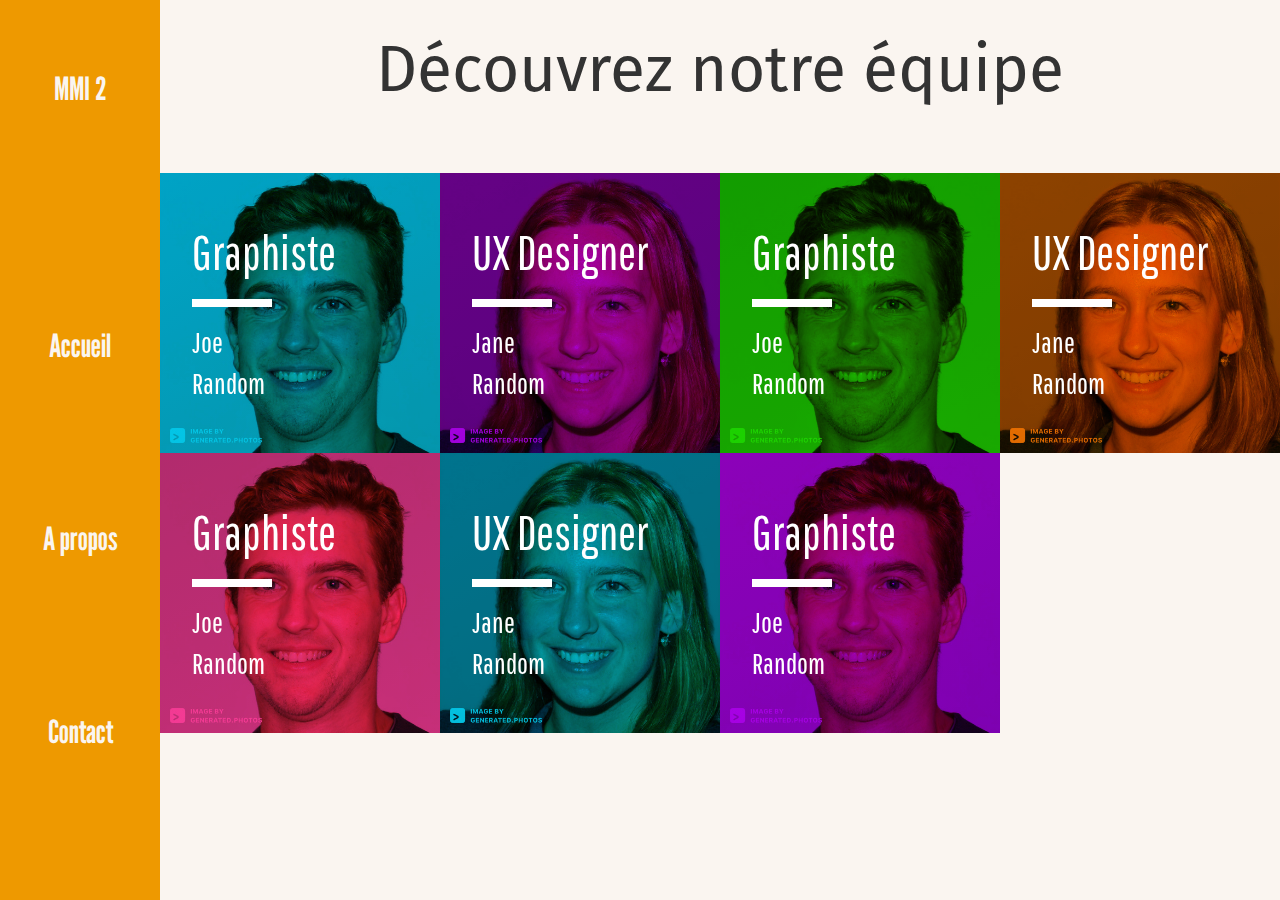
<file: index.html>
<!DOCTYPE html>
<html lang="fr" dir="ltr">
  <head>
    <meta charset="utf-8">
    <meta name="viewport" content="width=device-width, initial-scale=1">
    <title>MMI2 -- About Us</title>
    <link rel="stylesheet" href="css/uikit.min.css" />
    <link rel="stylesheet" href="style.css" />

    <link rel="preconnect" href="https://fonts.googleapis.com">
    <link rel="preconnect" href="https://fonts.gstatic.com" crossorigin>
    <link href="https://fonts.googleapis.com/css2?family=Anton&family=Bellota&family=Cabin+Condensed:wght@500&family=Fira+Sans:wght@500&family=League+Gothic&family=Monoton&family=Oswald:wght@500&family=Pathway+Gothic+One&family=Titillium+Web:wght@300&display=swap" rel="stylesheet">

<!-- UIkit JS -->
    <script src="js/uikit.min.js"></script>
    <script src="js/uikit-icons.min.js"></script>
  </head>
  <body>

    <nav>
      <ul>
        <li><a href="index.html">MMI 2</a></li>
        <li><a href="index.html">Accueil</a></li>
        <li><a href="index.html">A propos</a></li>
        <li><a href="index.html">Contact</a></li>
      </ul>
    </nav>

    <main>
      <h1>Découvrez notre équipe</h1>
      <div class="uk-grid-collapse uk-child-width-1-2@m uk-child-width-1-4@l" uk-grid>

          <a class="person cyan-gradient" href="fiche_joe.html">
              <img class="portrait" src="img/photo_joe.jpg">
              <div class="identity">
                <h2>Graphiste</h2>
                <h3>Joe<br>Random</h3>
              </div>
          </a>

          <a class="person violet-gradient" href="fiche_jane.html">
            <img class="portrait" src="img/photo_jane.jpg">
            <div class="identity">
              <h2>UX Designer</h2>
              <h3>Jane<br>Random</h3>
            </div>
          </a>


          <a class="person green-gradient" href="fiche_joe.html">
              <img class="portrait" src="img/photo_joe.jpg">
              <div class="identity">
                <h2>Graphiste</h2>
                <h3>Joe<br>Random</h3>
              </div>
          </a>

          <a class="person orange-gradient" href="fiche_jane.html">
            <img class="portrait" src="img/photo_jane.jpg">
            <div class="identity">
              <h2>UX Designer</h2>
              <h3>Jane<br>Random</h3>
            </div>
          </a>

          <a class="person rose-gradient" href="fiche_joe.html">
              <img class="portrait" src="img/photo_joe.jpg">
              <div class="identity">
                <h2>Graphiste</h2>
                <h3>Joe<br>Random</h3>
              </div>
          </a>

          <a class="person cyan-gradient" href="fiche_jane.html">
            <img class="portrait" src="img/photo_jane.jpg">
            <div class="identity">
              <h2>UX Designer</h2>
              <h3>Jane<br>Random</h3>
            </div>
          </a>

          <a class="person violet-gradient" href="fiche_joe.html">
              <img class="portrait" src="img/photo_joe.jpg">
              <div class="identity">
                <h2>Graphiste</h2>
                <h3>Joe<br>Random</h3>
              </div>
          </a>





      </div>
    </main>
  </body>
</html>
</file>
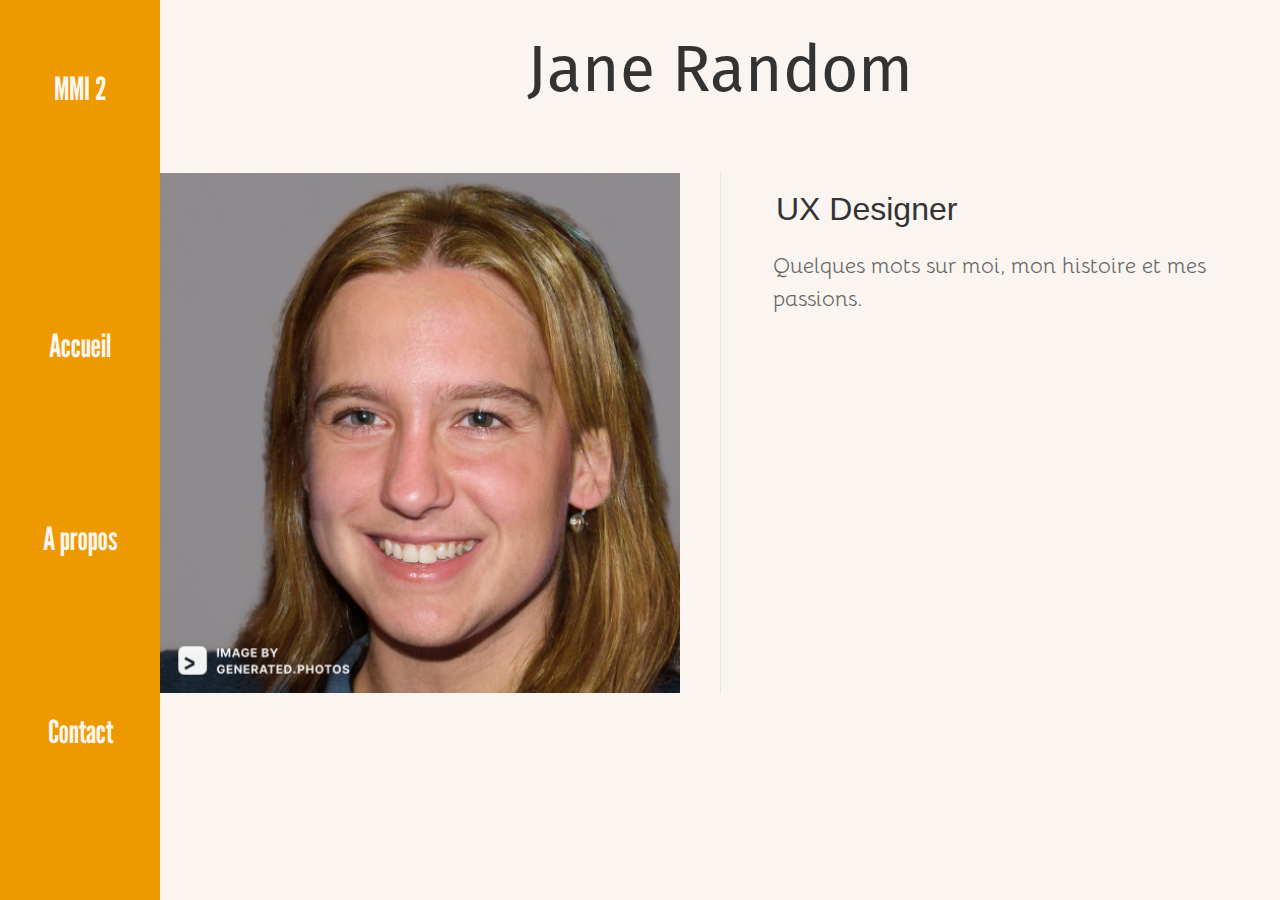
<file: fiche_jane.html>
<!DOCTYPE html>
<html lang="fr" dir="ltr">
  <head>
    <meta charset="utf-8">
    <meta name="viewport" content="width=device-width, initial-scale=1">
    <title>MMI2 -- About Us</title>
    <link rel="stylesheet" href="css/uikit.min.css" />
    <link rel="stylesheet" href="style.css" />

    <link rel="preconnect" href="https://fonts.googleapis.com">
    <link rel="preconnect" href="https://fonts.gstatic.com" crossorigin>
    <link href="https://fonts.googleapis.com/css2?family=Anton&family=Bellota&family=Cabin+Condensed:wght@500&family=Fira+Sans:wght@500&family=League+Gothic&family=Monoton&family=Oswald:wght@500&family=Pathway+Gothic+One&family=Titillium+Web:wght@300&display=swap" rel="stylesheet">

<!-- UIkit JS -->
    <script src="js/uikit.min.js"></script>
    <script src="js/uikit-icons.min.js"></script>
  </head>
  <body>

    <nav>
      <ul>
        <li><a href="index.html">MMI 2</a></li>
        <li><a href="index.html">Accueil</a></li>
        <li><a href="index.html">A propos</a></li>
        <li><a href="index.html">Contact</a></li>
      </ul>
    </nav>

    <main>
      <h1>Jane Random</h1>

      <div class="uk-grid-divider uk-child-width-expand@s" uk-grid>
          <img src="img/photo_jane.jpg">
          <div><h2>UX Designer</h2>
            <p>Quelques mots sur moi, mon histoire et mes passions.</p>
        </div>
      </div>
    </main>
  </body>
</html>
</file>
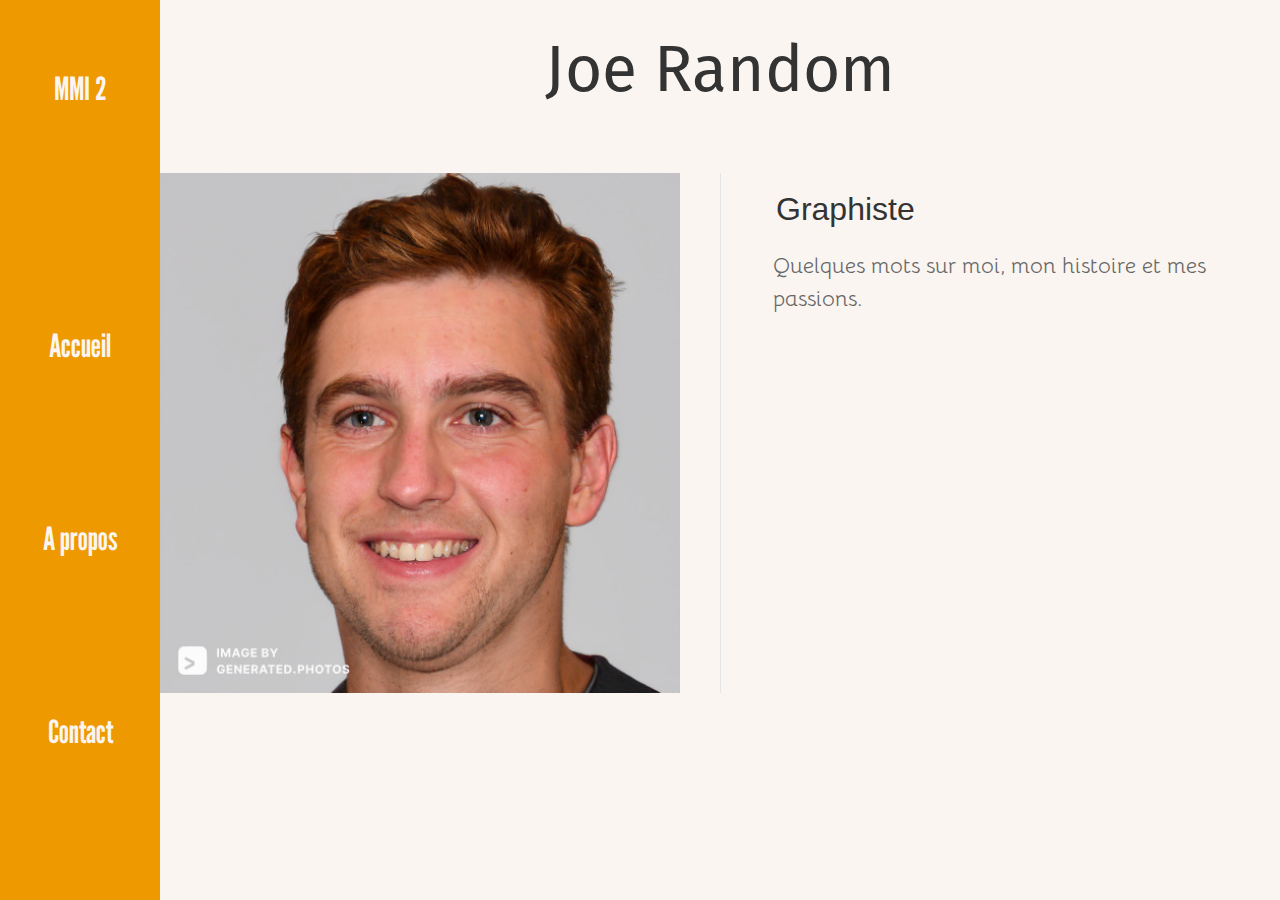
<file: fiche_joe.html>
<!DOCTYPE html>
<html lang="fr" dir="ltr">
  <head>
    <meta charset="utf-8">
    <meta name="viewport" content="width=device-width, initial-scale=1">
    <title>MMI2 -- About Us</title>
    <link rel="stylesheet" href="css/uikit.min.css" />
    <link rel="stylesheet" href="style.css" />

    <link rel="preconnect" href="https://fonts.googleapis.com">
    <link rel="preconnect" href="https://fonts.gstatic.com" crossorigin>
    <link href="https://fonts.googleapis.com/css2?family=Anton&family=Bellota&family=Cabin+Condensed:wght@500&family=Fira+Sans:wght@500&family=League+Gothic&family=Monoton&family=Oswald:wght@500&family=Pathway+Gothic+One&family=Titillium+Web:wght@300&display=swap" rel="stylesheet">

<!-- UIkit JS -->
    <script src="js/uikit.min.js"></script>
    <script src="js/uikit-icons.min.js"></script>
  </head>
  <body>

    <nav>
      <ul>
        <li><a href="index.html">MMI 2</a></li>
        <li><a href="index.html">Accueil</a></li>
        <li><a href="index.html">A propos</a></li>
        <li><a href="index.html">Contact</a></li>
      </ul>
    </nav>

    <main>
      <h1>Joe Random</h1>

      <div class="uk-grid-divider uk-child-width-expand@s" uk-grid>
          <img src="img/photo_joe.jpg">
          <div><h2>Graphiste</h2>
            <p>Quelques mots sur moi, mon histoire et mes passions.</p>
        </div>
      </div>
    </main>
  </body>
</html>
</file>
<file: style.css>
html {
  font-family: 'League Gothic', sans-serif;
  background-color: #FAF5F0;
}

h1 {
  font-family: 'Fira Sans', sans-serif;
  font-size: 4rem;
  margin-bottom: 1rem;
}

nav {
  position: fixed;
  left: 0;
  top: 0;
  width: 10rem;
  height: 100%;
  z-index: 1;
  font-size: 2rem;
  background-color: #E90;
  color: #FAF5F0;
}

nav a {
  text-decoration: none;
  color: #FAF5F0;
  transition-property: color;
  transition-duration: 0.4s;
}

nav a:hover {
  color:black;
    text-decoration: none;
}

nav ul {
    padding: 0 2rem;
    display: flex;
    flex-direction: column;
    justify-content: space-around;
    align-items: center;
    height: 100%;
    flex-wrap: wrap;
}

nav ul li {
  list-style: none;
  flex:1;
}

nav ul li:first-child {
  padding: 4rem 0;
}

main {
  margin-left: 10rem;
}


h1 {
  text-align: center;
  padding: 2rem;
  margin-bottom: 2rem;
}

h2, h3 {
  margin: 1rem;
}

main div {
  font-size: 1.3em;
  text-align: left;
  font-family: 'Pathway Gothic One', sans-serif;
}

p {
  font-family: 'Bellota', sans-serif;
  margin-left: 0.8rem;
  margin-right: 0.8rem;
  font-size: 0.8em;
}

.person {
  aspect-ratio: 1/1;
  position: relative;
}

.portrait {
  position: absolute;
  left:0;
  right:0;
  top:0;
  width:100%;
  mix-blend-mode: multiply;
}

.identity {
  position: absolute;
  left: 1rem;
  top: 1rem;

}

.identity h2::after {
  content: "";
  display: block;
  width: 5rem;
  background-color: white;
  height: 0.5rem;
  margin-top: 1rem;
}

.identity h2 {
  margin-top: 2rem;
  font-family: 'Pathway Gothic One', sans-serif;
  font-size: 3rem;
  color: white;
}

.identity h3 {
  font-family: 'Pathway Gothic One', sans-serif;
  font-size: 1.8rem;
  color: white;
}

.cyan-gradient  {
  background: rgb(11,188,190);
  background: linear-gradient(333deg, rgba(5,192,220,1) 0%, rgba(0,212,255,1) 100%);
  color: black;
}

.green-gradient  {
  background: rgba(84,238,2,1);
  background: linear-gradient(333deg,   rgba(31,217,0,1) 0%, rgba(23,204,0,1) 100%);
  color: black;
}

.violet-gradient  {
  background: rgba(182,2,238,1) ;
  background: linear-gradient(333deg, rgba(161,1,226,1) 0%, rgba(182,2,238,1) 100%);
  color: black;
}

.orange-gradient  {
  background: rgba(255,121,0,1);
  background: linear-gradient(333deg, rgba(226,107,1,1) 0%, rgba(255,121,0,1) 100%);
  color: black;
}

.rose-gradient  {
  background: rgba(231,56,140,1);
  background: linear-gradient(333deg, rgba(255,60,154,1) 0%, rgba(231,56,140,1) 100%);
  color: black;
}

a.person:hover {
  background: #FFF;
}
</file>
